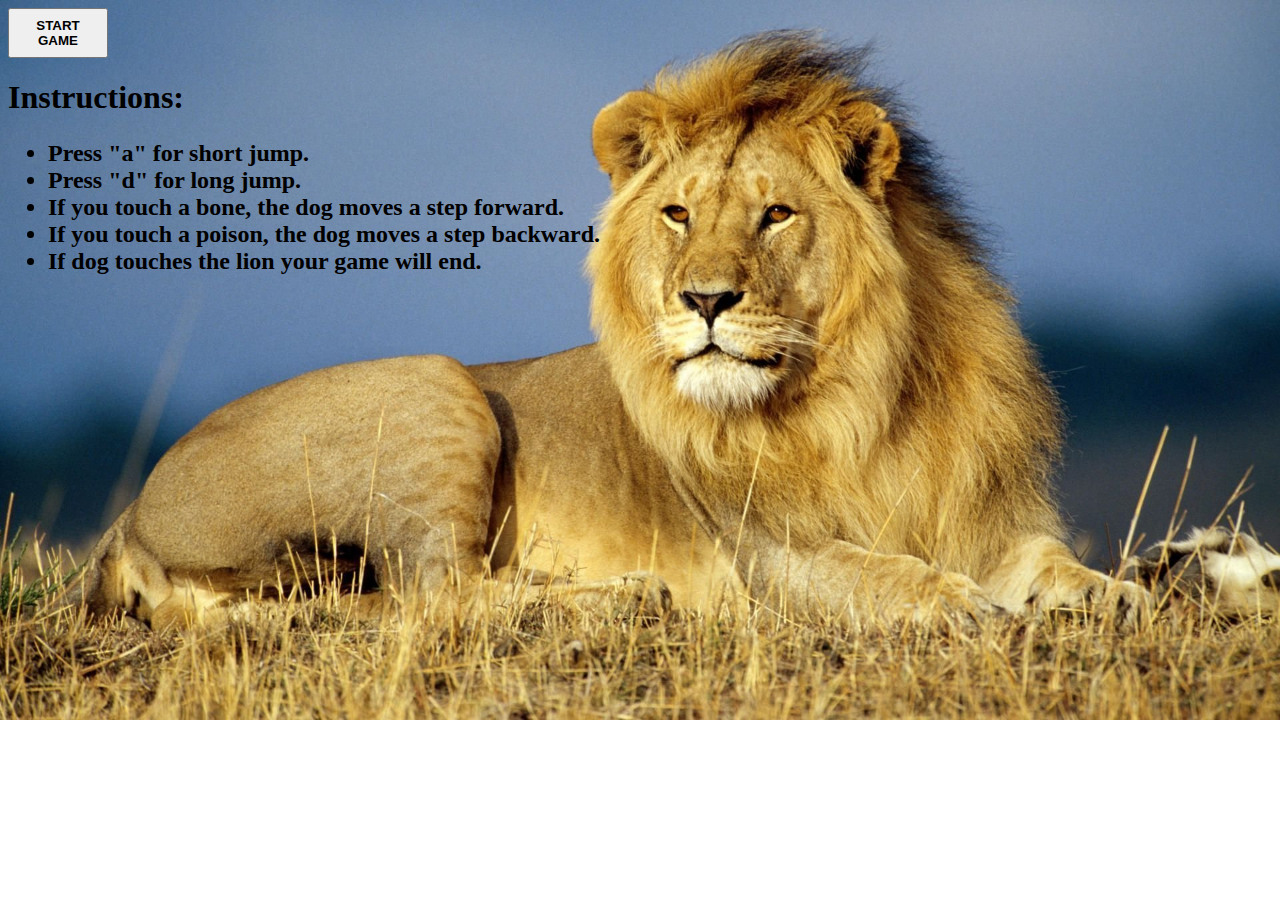
<file: index.html>
<!DOCTYPE html>
<html lang="en">
<head>
    <meta charset="UTF-8">
    <meta name="viewport" content="width=>, initial-scale=1.0">
    <meta http-equiv="X-UA-Compatible" content="ie=edge">
    <title>Back Benchers</title>
    <link rel="stylesheet" href="css\initial.css"><!--linking css-->
</head>
<body>

    <a href="html/proj.html">    <!--linking game to initial page-->
        <button id="click"><strong>START GAME</strong></button>
    </a>

    <!--instructions for playing game-->
    <div id="instructions">
    <p><h1>Instructions:</h1>
    <h2><ul>
        <li>Press "a" for short jump.</li>
        <li>Press "d" for long jump.</li>
        <li>If you touch a bone, the dog moves a step forward.</li>
        <li>If you touch a poison, the dog moves a step backward.</li>
        <li>If dog touches the lion your game will end.</li>
    </ul></h2>
    </p></div>

</body>
</html>
</file>
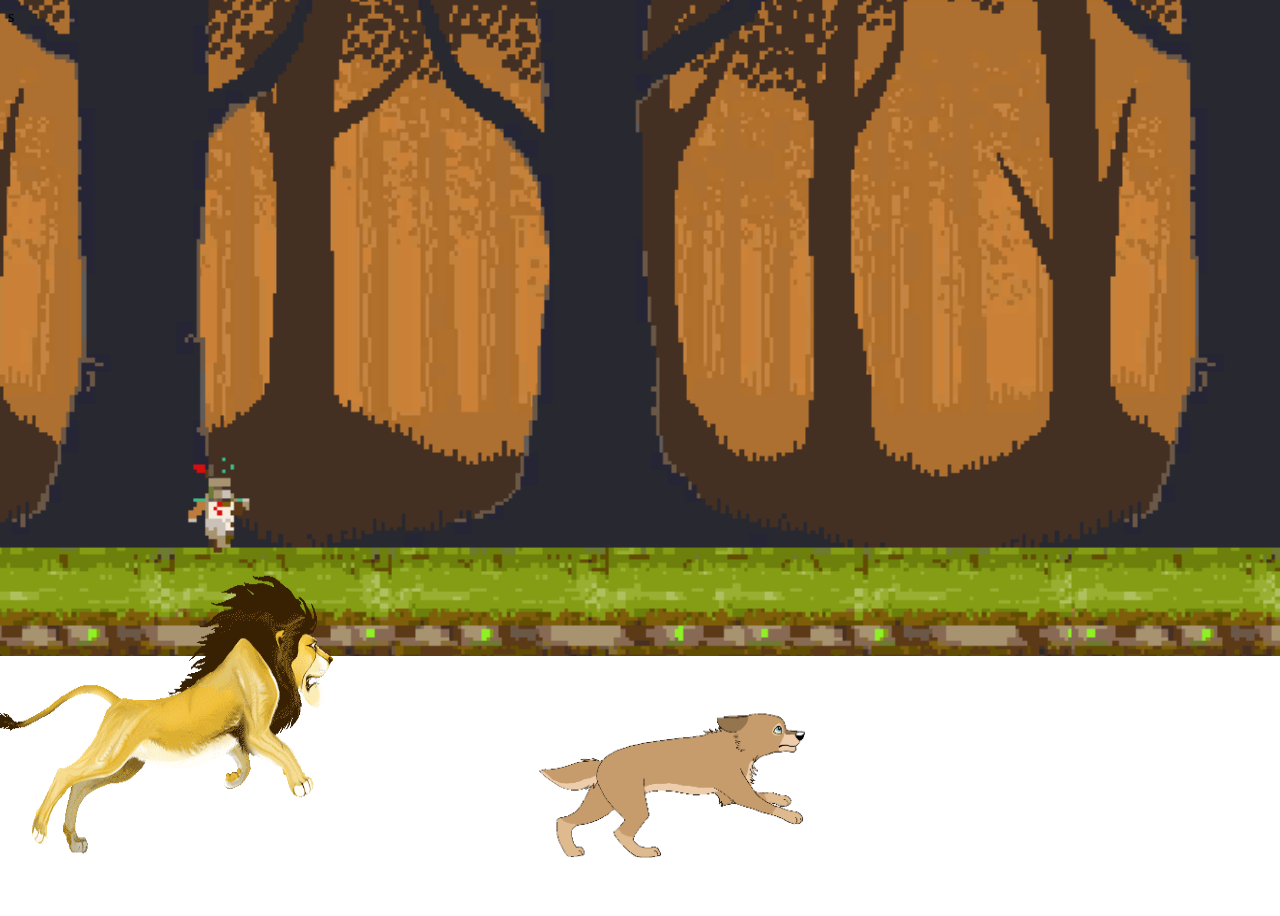
<file: proj.html>
<!DOCTYPE html>
<html lang="en">
<head>
    <meta charset="UTF-8">
    <meta name="viewport" content="width=device-width, initial-scale=1.0">
    <meta http-equiv="X-UA-Compatible" content="ie=edge">
    <title>Back Benchers</title>
    <link rel="stylesheet" href="proj.css"> <!--Linking css -->
</head>

<body>
    <div id="jungle">
    <img src="lion.gif" id="lion">
    <img src="dog.gif" id="dog">  
    <div id="bones"></div>
    <div  id="poisons"></div>

    <!-- Audio effects -->
    <audio id="Tiger">
        <source src="Tiger.mp3">
    </audio>
    <audio id="drink">
        <source src="drink.mp3">
    </audio>s
    <audio id="eat">
        <source src="eat.mp3">
    </audio>
    <audio id="jungle">
        <source src="jungle.mp3">
    </audio>

    </div>
</body>

<script src="https://ajax.googleapis.com/ajax/libs/jquery/3.3.1/jquery.min.js"></script> <!--Linking JS -->
<script src="proj.js"></script>

</html>
</file>
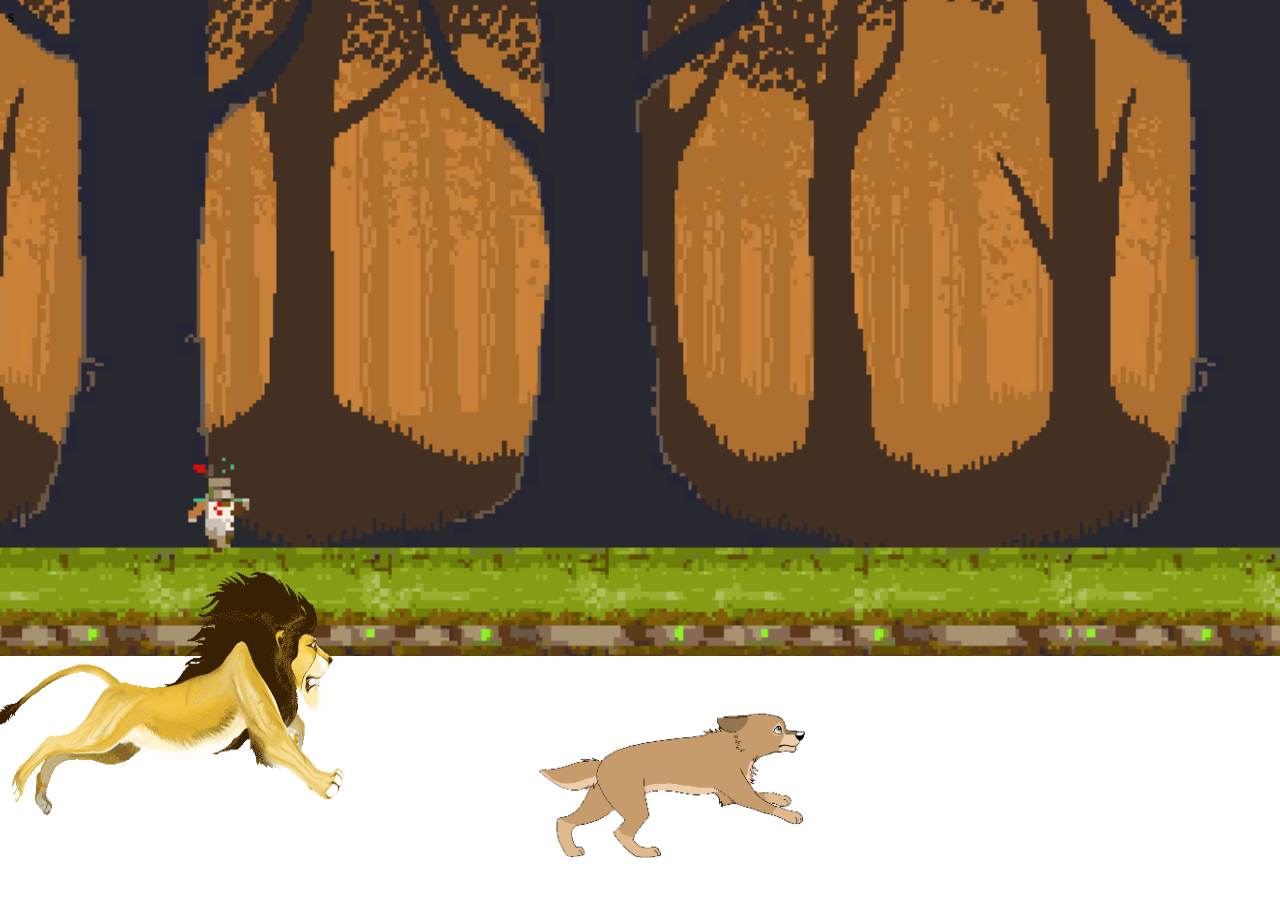
<file: html/proj.html>
<!DOCTYPE html>
<html lang="en">
<head>
    <meta charset="UTF-8">
    <meta name="viewport" content="width=device-width, initial-scale=1.0">
    <meta http-equiv="X-UA-Compatible" content="ie=edge">
    <title>Back Benchers</title>
    <link rel="stylesheet" href="../css\proj.css"> <!--Linking css -->
</head>

<body>
    <div id="jungle">
    <img src="../gif/lion.gif" id="lion">
    <img src="../gif/dog.gif" id="dog">  
    <div id="bones"></div>
    <div  id="poisons"></div>

    <!-- Audio effects -->
    <audio id="Tiger">
        <source src="../mp3/Tiger.mp3">
    </audio>
    <audio id="drink">
        <source src="../mp3/drink.mp3">
    </audio>s
    <audio id="eat">
        <source src="../mp3/eat.mp3">
    </audio>
    <audio id="jungle">
        <source src="../mp3/jungle.mp3">
    </audio>

    </div>
</body>

<script src="https://ajax.googleapis.com/ajax/libs/jquery/3.3.1/jquery.min.js"></script> <!--Linking JS -->
<script src="../js/proj.js"></script>

</html>
</file>
<file: proj.css>
body {
    background-image: url("bg.gif");
    background-size:cover;
    background-repeat: no-repeat;
    overflow: hidden;
    width:100%;
}
#jungle{
    width: 100%;
    height: 50%;
}
#lion{
    width:370px;
    height:300px;
    position: absolute;
    top:62%;
    left:-2%;
}
#dog{
    width:350px;
    height:250px;
    position: absolute;
    top:74%;
    left:40%;
}

.poison{
    position: absolute;
    left:100%;
    width:50px;
    height:50px;
    background:url('poison.gif');
    background-size: cover;
}

.bone{
    position:absolute;
    left:100%;
    width:75px;
    height:75px;
    background:url('bone.gif');
    background-size: cover;
}
</file>
